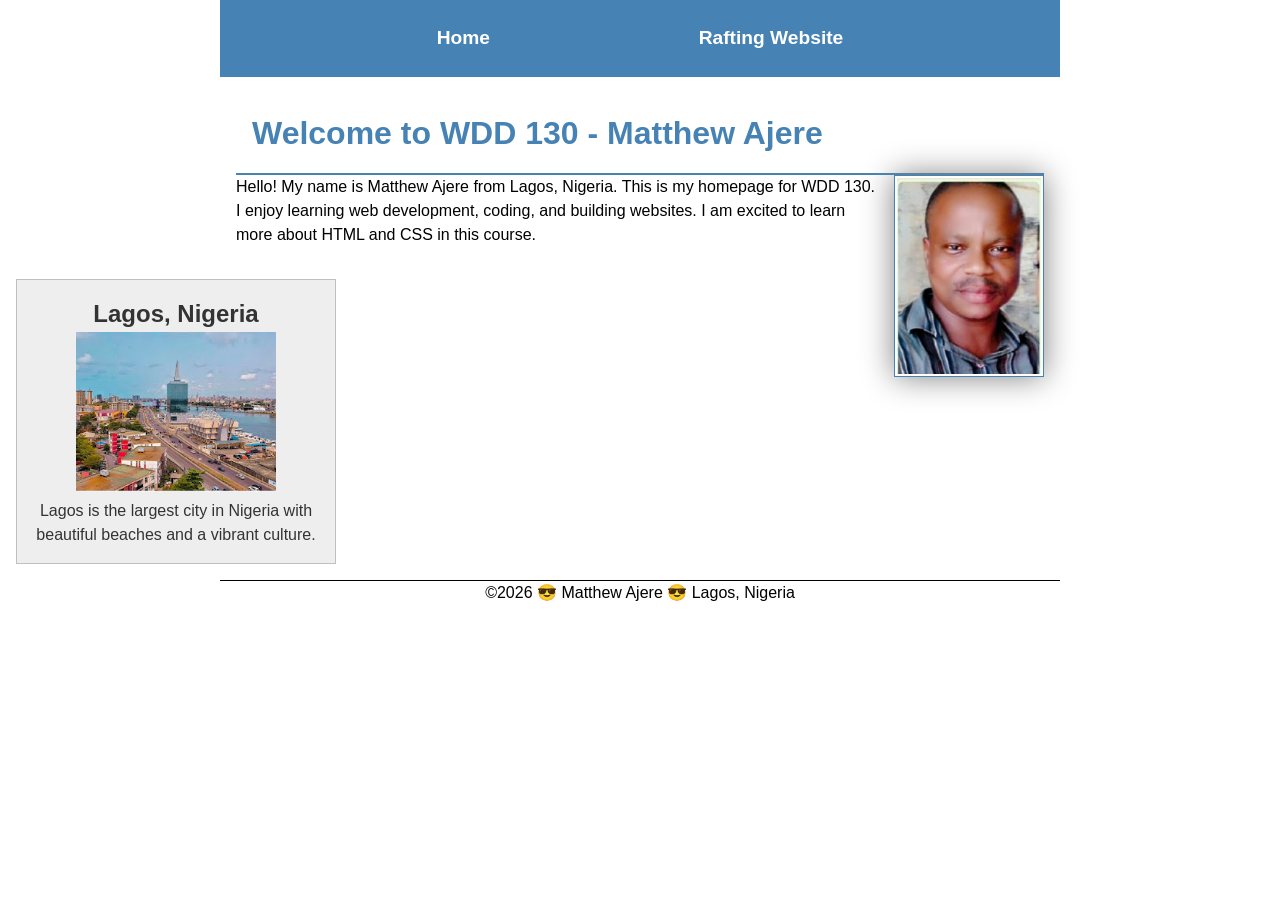
<file: index.html>
<!DOCTYPE html>
<html lang="en-US">
<head>
<meta charset="UTF-8">
<meta name="viewport" content="width=device-width, initial-scale=1.0">
<title>WDD 130 | Personal Homepage - Matthew Ajere</title>
 <meta name="description" content="Matthew Ajere's WDD 130 home page with information about me and my journey learning web development.">
<meta name="author" content="Matthew Ajere">
<link rel="stylesheet" href="styles/styles.css"> 
</head>
<body>
<header>
<nav>
<a href="#">Home</a>
<a href="wwr/about.html">Rafting Website</a>
</nav>
</header>
<main>
<h1>Welcome to WDD 130 - Matthew Ajere</h1>
<img src="images/profile.jpg" alt="Hello, my name is Matthew Ajere" width="200">
<p>Hello! My name is Matthew Ajere from Lagos, Nigeria. This is my homepage for WDD 130. I enjoy learning web development, coding, and building websites. I am excited to learn more about HTML and CSS in this course.</p>
</main>
<aside>
<h2>Lagos, Nigeria</h2>
<img src="images/lagos.jpg" alt="Lagos, Nigeria">
<p>Lagos is the largest city in Nigeria with beautiful beaches and a vibrant culture.</p>
</aside>
<footer>
<p>©2026 😎 Matthew Ajere 😎 Lagos, Nigeria</p>
</footer>
</body>
</html>
</file>
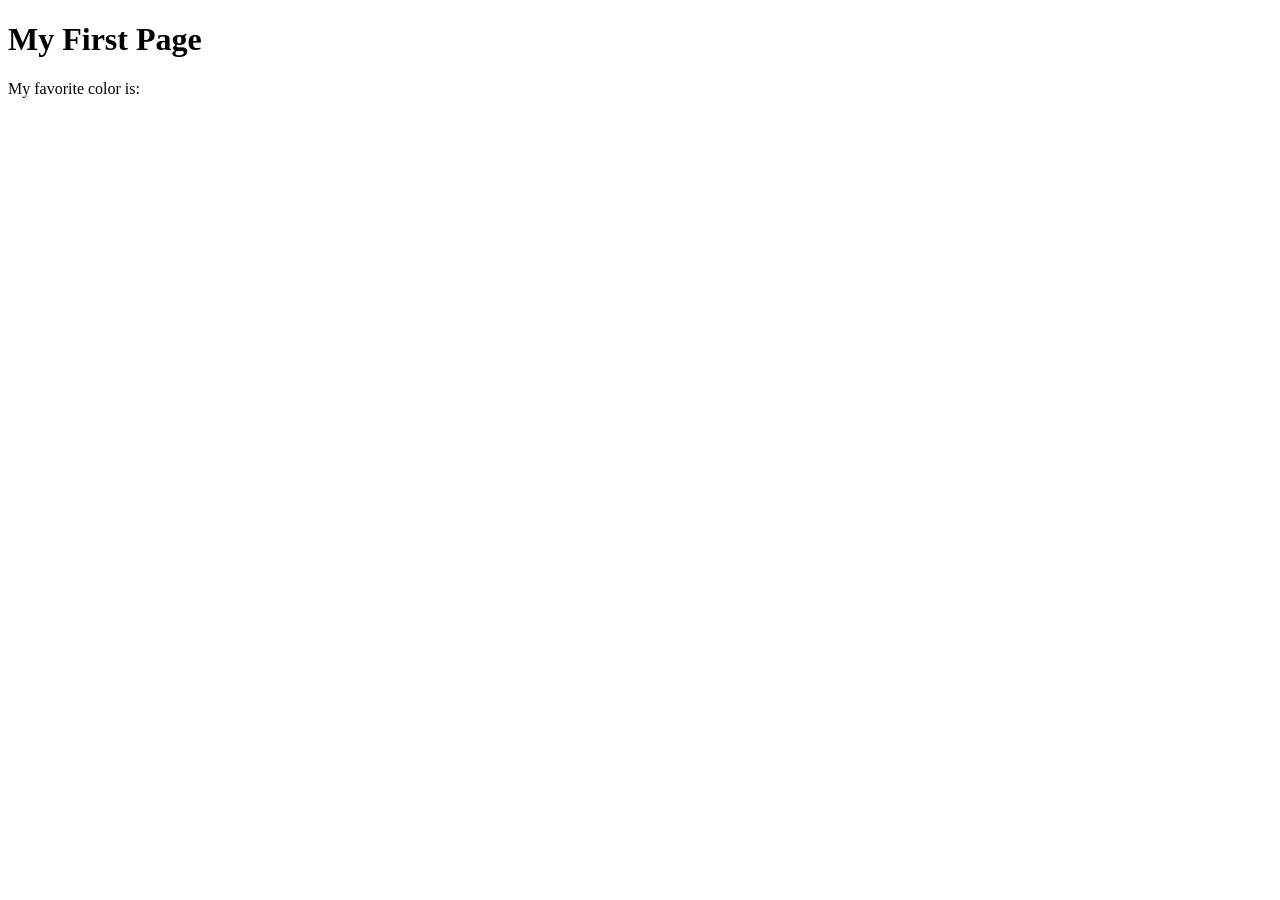
<file: week01/first-page.html>
<!DOCTYPE html>
<html lang="en">

<head>
    <meta charset="UTF-8">
    <meta name="viewport" content="width=device-width, initial-scale=1.0">
    <title>My First Page</title>
</head>

<body>
    <h1>My First Page</h1>
    <p>My favorite color is: </p>
</body>

</html>
</file>
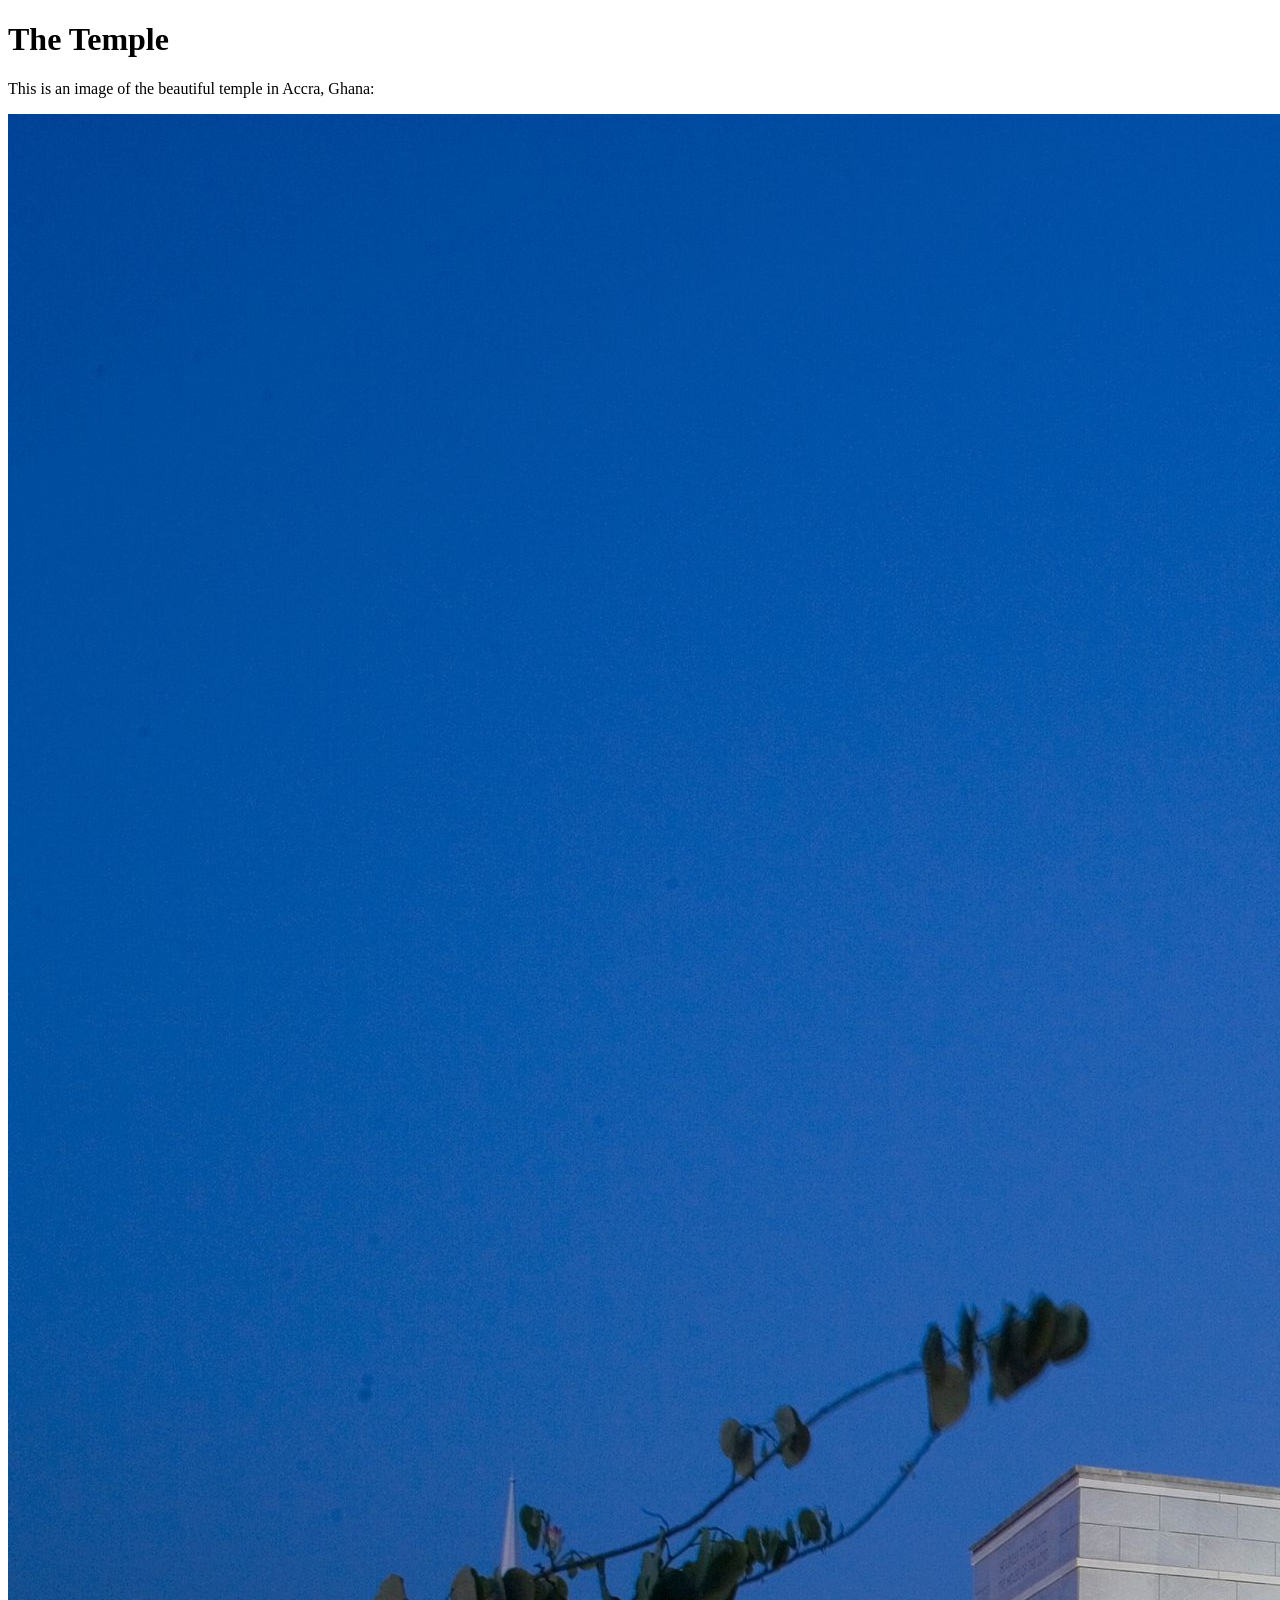
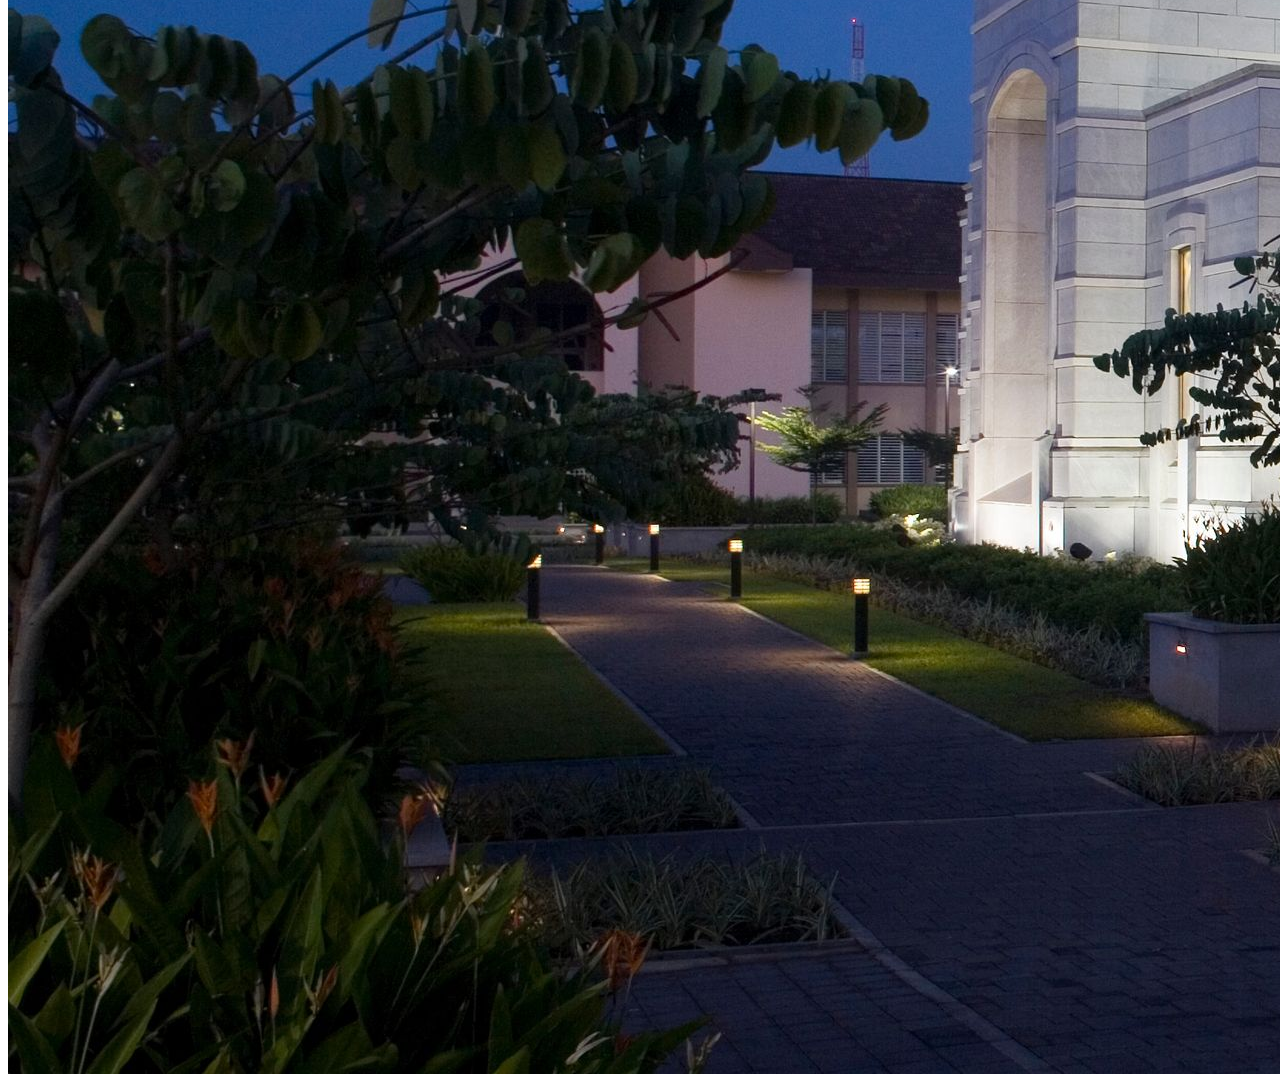
<file: week01/images.html>
<!DOCTYPE html>
<html lang="en">

<head>
    <meta charset="UTF-8">
    <meta name="viewport" content="width=device-width, initial-scale=1.0">
    <title>Temple Image</title>
</head>

<body>
    <h1>The Temple</h1>
    <p>This is an image of the beautiful temple in Accra, Ghana:</p>
    <img src="images/temple-large.jpeg" alt="The Accra Ghana Temple">

</body>

</html>
</file>
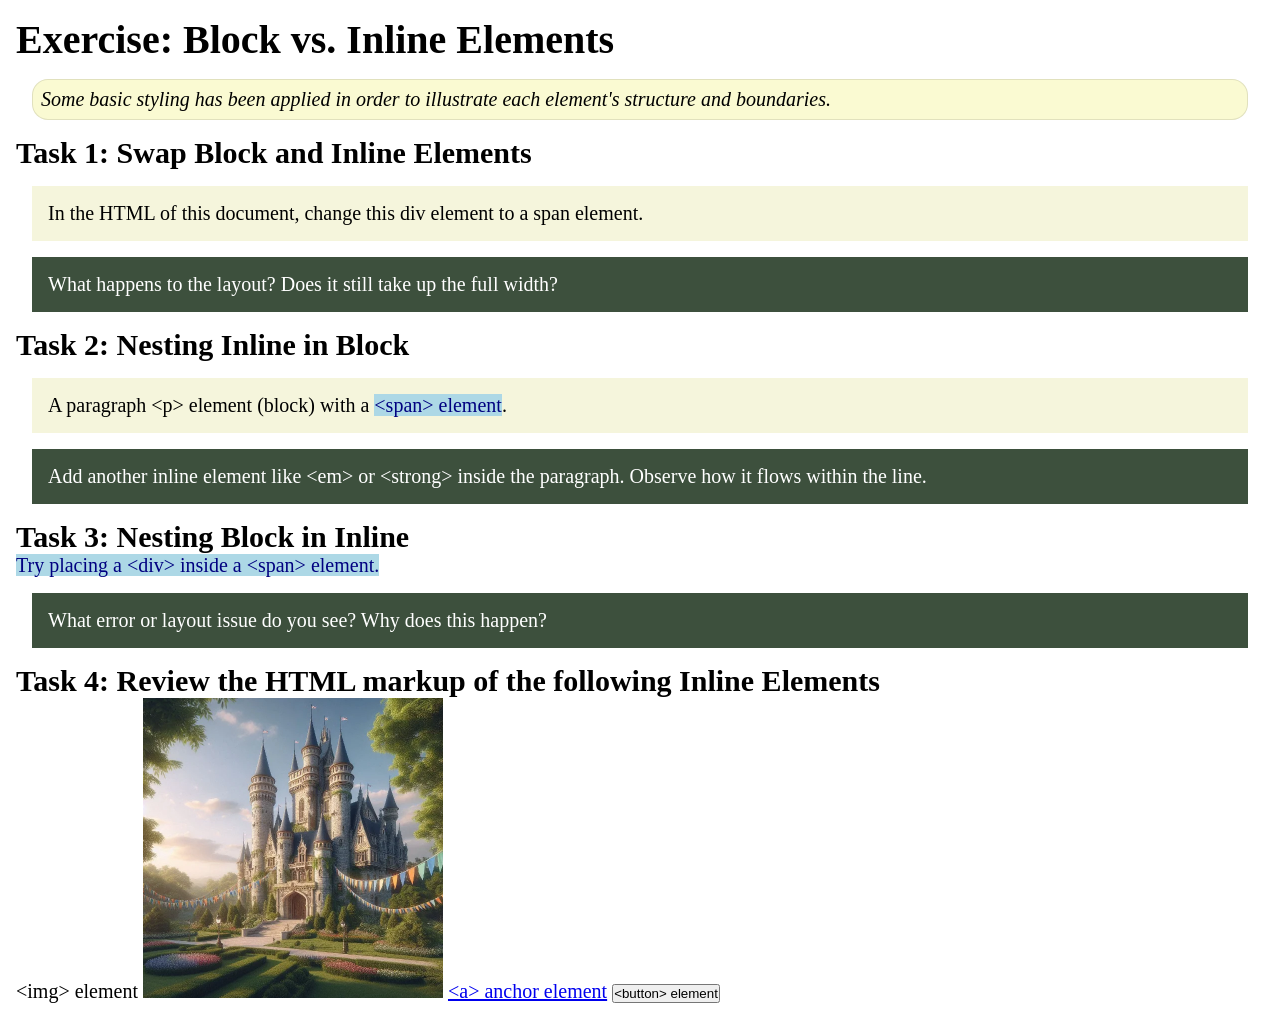
<file: week02/block-vs-inline.html>
<!DOCTYPE html>
<html lang="en">

<head>
    <meta charset="UTF-8">
    <meta name="viewport" content="width=device-width, initial-scale=1.0">
    <title>Exercise: Block vs. Inline Elements</title>
    <link rel="stylesheet" href="styles/block-vs-inline.css">
</head>

<body>
    <main>
        <h1>Exercise: Block vs. Inline Elements</h1>
        <p class="note">Some basic styling has been applied in order to illustrate each element's structure and boundaries.</p>

        <h2>Task 1: Swap Block and Inline Elements</h2>
        <div>In the HTML of this document, change this div element to a span element.</div>

        <p class="question">What happens to the layout? Does it still take up the full width?</p>

        <h2>Task 2: Nesting Inline in Block</h2>
        <p>A paragraph &lt;p&gt; element (block) with a <span>&lt;span&gt; element</span>.</p>
        <p class="question">Add another inline element like &lt;em&gt; or &lt;strong&gt; inside the paragraph. Observe how it flows within the line.</p>

        <h2>Task 3: Nesting Block in Inline</h2>
        <span>Try placing a &lt;div&gt; inside a &lt;span&gt; element.</span>
        <p class="question">What error or layout issue do you see? Why does this happen?</p>

        <h2>Task 4: Review the HTML markup of the following Inline Elements</h2>
        &lt;img&gt; element
        <img src="images/castle.webp" alt="placeholder image (images are inline)" width="300" height="300">
        <a href="https://churchofjesuschrist.org">&lt;a&gt; anchor element</a>
        <button type="button">&lt;button&gt; element</button>
    </main>
</body>

</html>
</file>
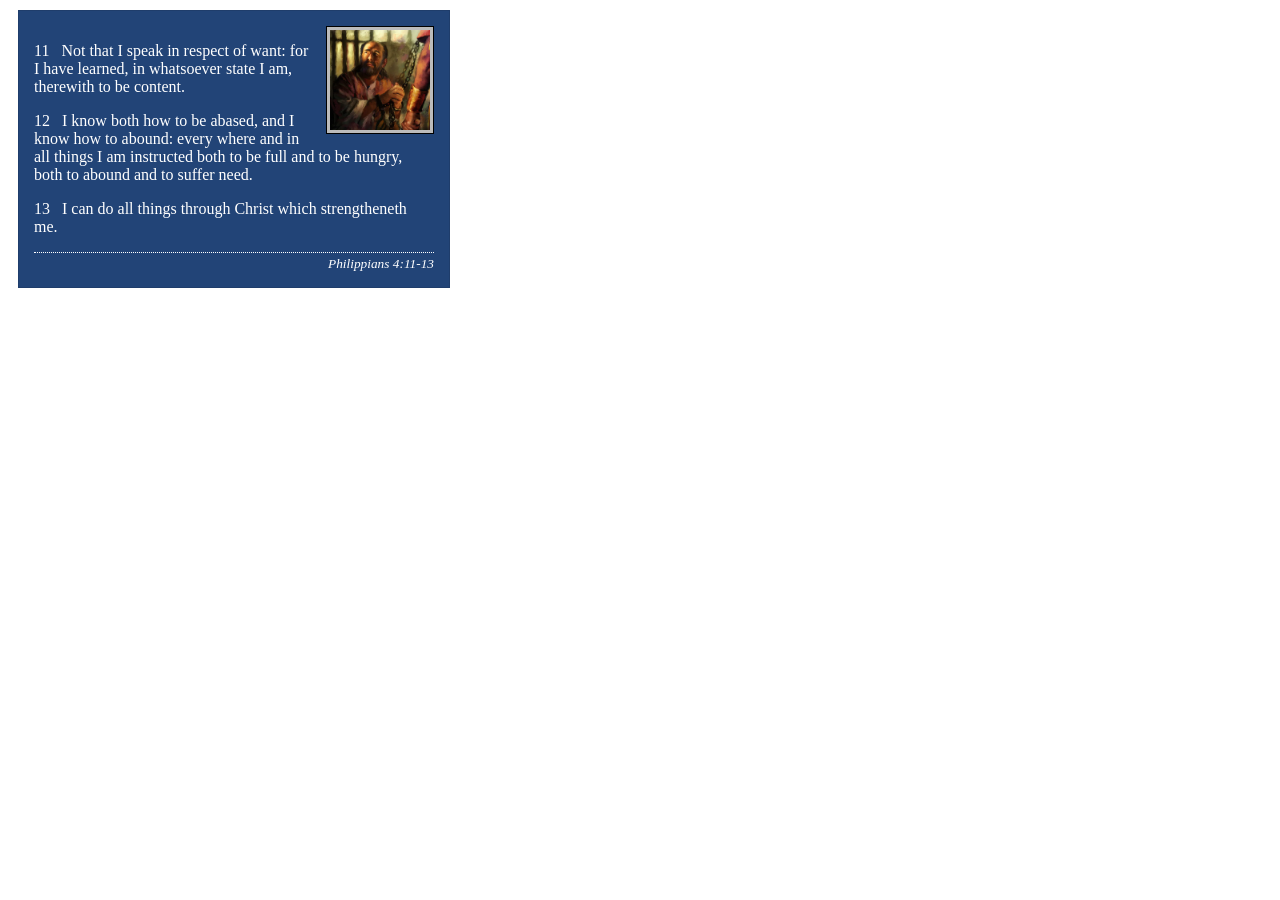
<file: week02/box-model-solution.html>
<!DOCTYPE html>
<html lang="en">

<head>
    <meta charset="UTF-8">
    <meta name="viewport" content="width=device-width, initial-scale=1.0">
    <title>Box Model Activity</title>
    <link rel="stylesheet" href="styles/box-model-solution.css">
</head>

<body>
    <main>
        <div class="callout">
            <img src="images/apostle-paul-imprisoned.webp" alt="Paul the Apostle - Imprisoned in Rome" width="200" height="200">
            <blockquote>
                <p>11 &nbsp; Not that I speak in respect of want: for I have learned, in whatsoever state I am, therewith to be content.</p>
                <p>12 &nbsp; I know both how to be abased, and I know how to abound: every where and in all things I am instructed both to be full and to be hungry, both to abound and to suffer need.</p>
                <p>13 &nbsp; I can do all things through Christ which strengtheneth me.</p>
            </blockquote>
            <cite>Philippians 4:11-13</cite>
        </div>
    </main>
</body>

</html>
</file>
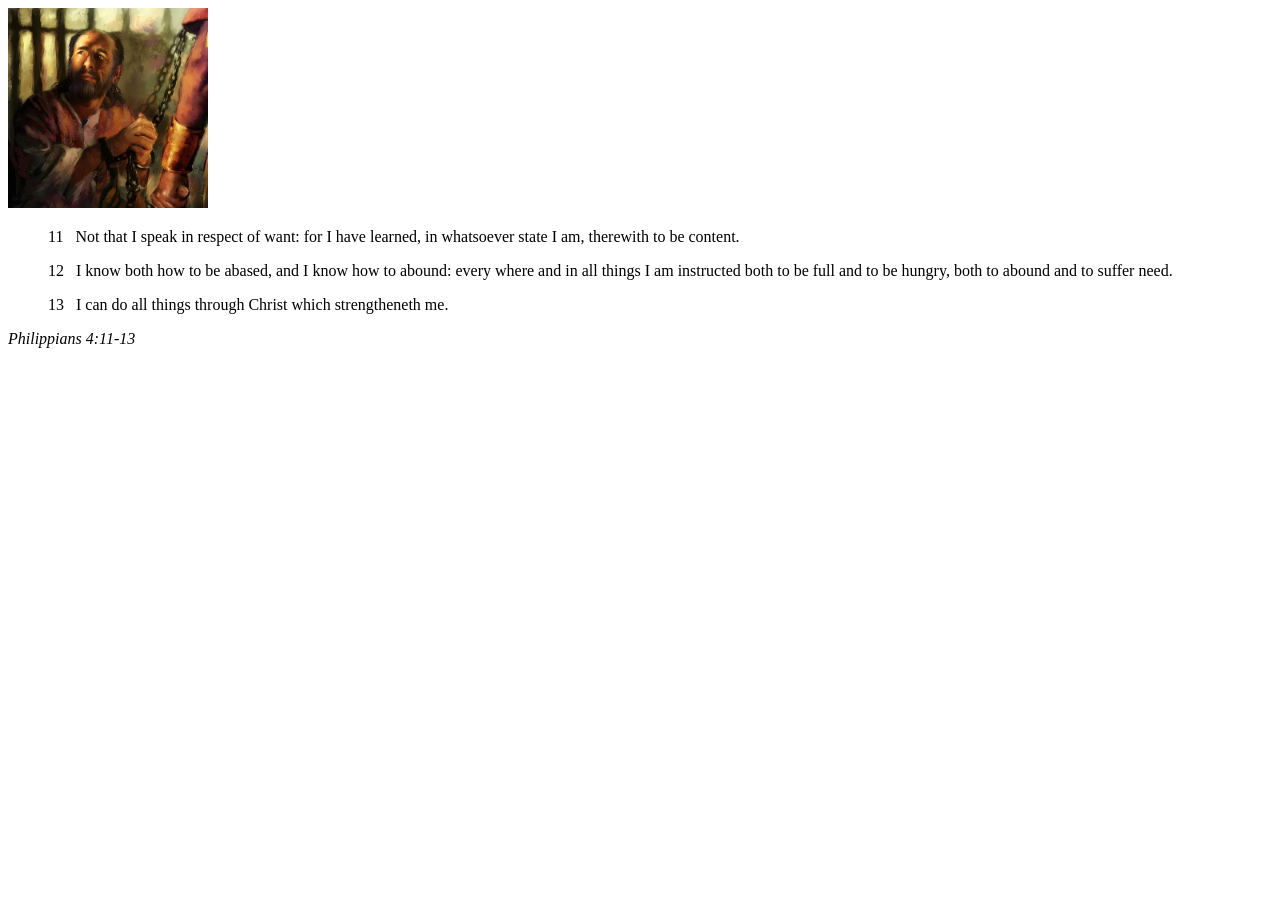
<file: week02/box-model.html>
<!DOCTYPE html>
<html lang="en">

<head>
    <meta charset="UTF-8">
    <meta name="viewport" content="width=device-width, initial-scale=1.0">
    <title>Box Model Activity</title>
</head>

<body>
    <main>
        <div class="callout">
            <img src="images/apostle-paul-imprisoned.webp" alt="Paul the Apostle - Imprisoned in Rome" width="200" height="200">
            <blockquote>
                <p>11 &nbsp; Not that I speak in respect of want: for I have learned, in whatsoever state I am, therewith to be content.</p>
                <p>12 &nbsp; I know both how to be abased, and I know how to abound: every where and in all things I am instructed both to be full and to be hungry, both to abound and to suffer need.</p>
                <p>13 &nbsp; I can do all things through Christ which strengtheneth me.</p>
            </blockquote>
            <cite>Philippians 4:11-13</cite>
        </div>
    </main>
</body>

</html>
</file>
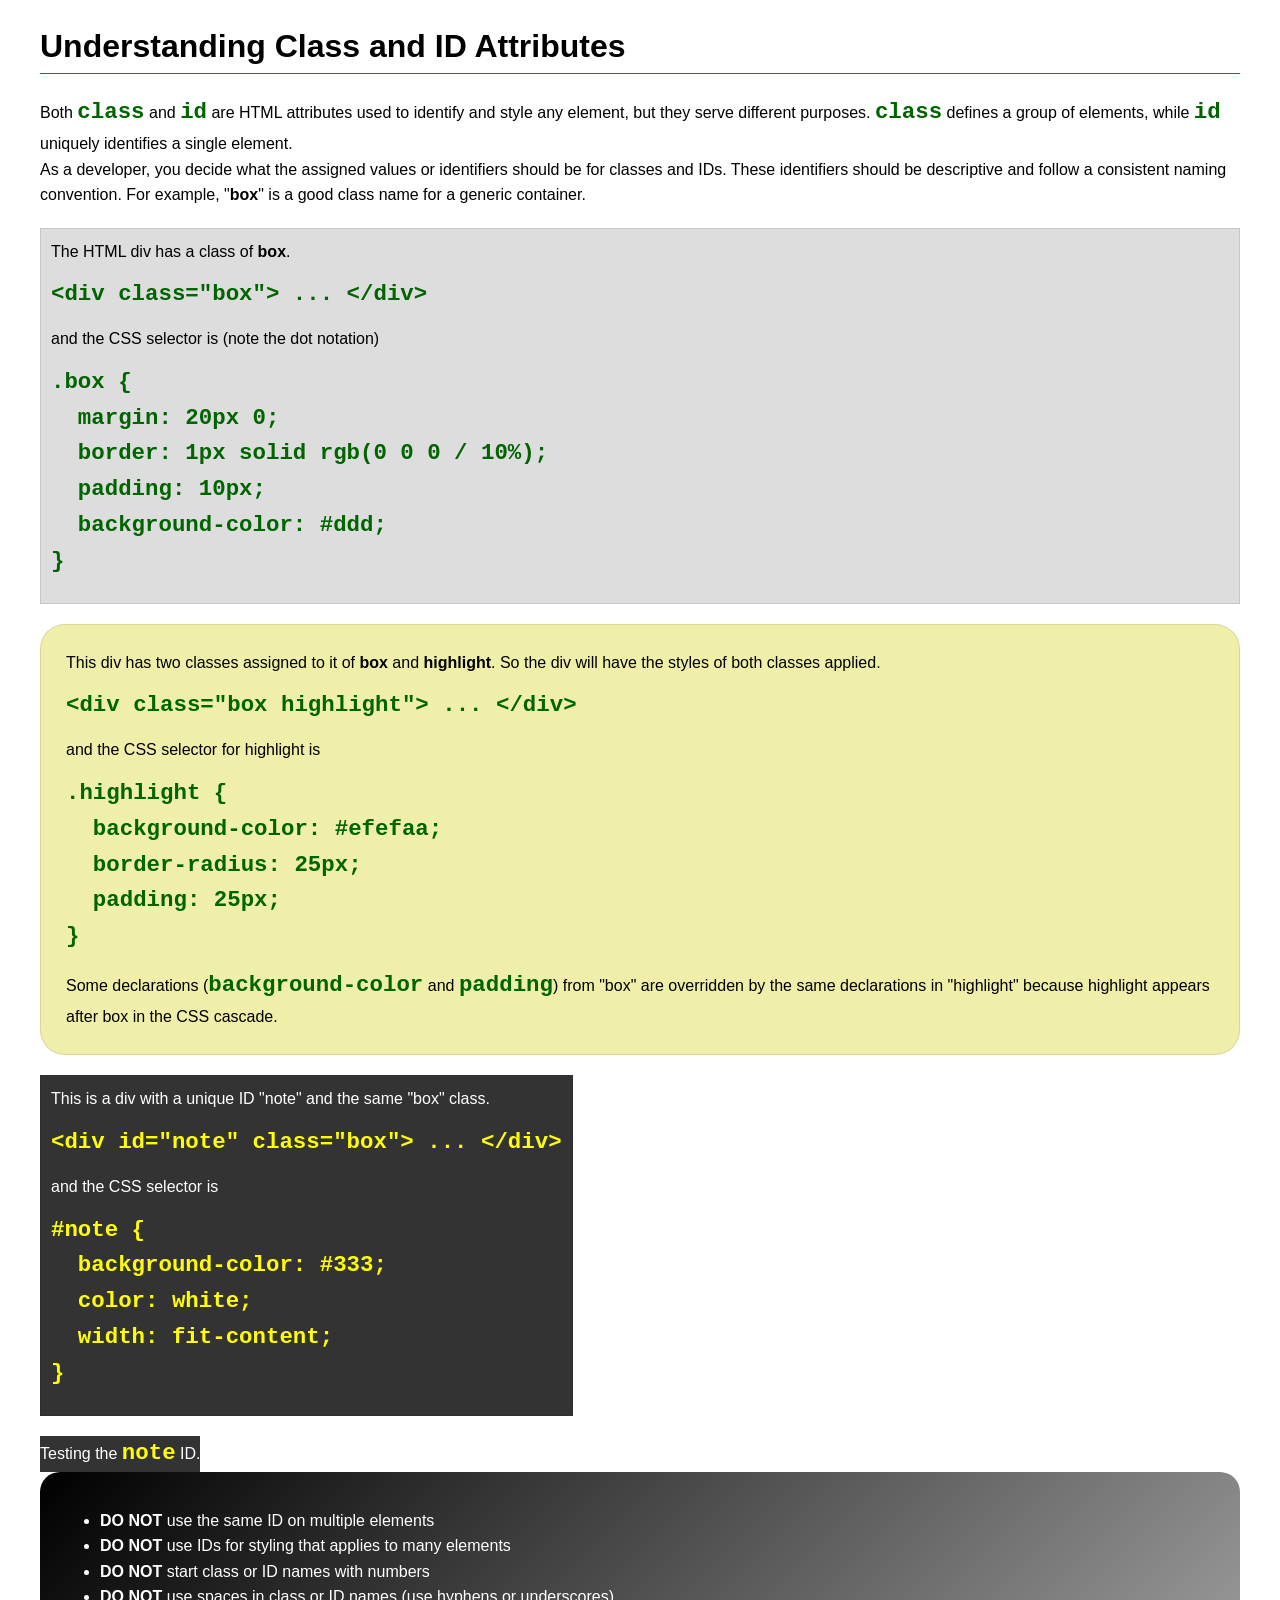
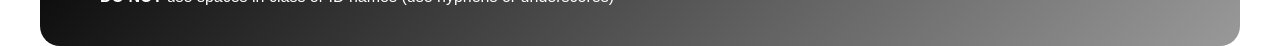
<file: week03/class-and-id.html>
<!DOCTYPE html>
<html lang="en">

<head>
    <meta charset="UTF-8">
    <meta name="viewport" content="width=device-width, initial-scale=1.0">
    <title>Class vs ID Attributes</title>
    <link rel="stylesheet" href="styles/class-and-id.css">
</head>

<body>
    <h1>Understanding Class and ID Attributes</h1>
    <p>Both <code>class</code> and <code>id</code> are HTML attributes used to identify and style any element, but they serve different purposes. <code>class</code> defines a group of elements, while <code>id</code> uniquely identifies a single element.</p>
    <p>As a developer, you decide what the assigned values or identifiers should be for classes and IDs. These identifiers should be descriptive and follow a consistent naming convention. For example, "<strong>box</strong>" is a good class name for a generic container.</p>
    <div class="box">
        <p>The HTML div has a class of <strong>box</strong>.</p>
        <pre><code class="html">&lt;div class="box"&gt; ... &lt;/div&gt;</code></pre>
        and the CSS selector is (note the dot notation)
        <pre><code class="css">.box {
  margin: 20px 0;
  border: 1px solid rgb(0 0 0 / 10%);
  padding: 10px;
  background-color: #ddd; 
}</code></pre>
    </div>

    <div class="box highlight">
        <p>This div has two classes assigned to it of <strong>box</strong> and <strong>highlight</strong>. So the div will have the styles of both classes applied.</p>
        <pre><code class="html">&lt;div class="box highlight"&gt; ... &lt;/div&gt;</code></pre>
        and the CSS selector for highlight is
        <pre><code class="css">.highlight {
  background-color: #efefaa;
  border-radius: 25px;
  padding: 25px;
}</code></pre>
        <p>Some declarations (<code>background-color</code> and <code>padding</code>) from "box" are overridden by the same declarations in "highlight" because highlight appears after box in the CSS cascade.</p>
    </div>

    <div id="note" class="box">
        <p>This is a div with a unique ID "note" and the same "box" class.</p>
        <pre><code class="html">&lt;div id="note" class="box"&gt; ... &lt;/div&gt;</code></pre>
        and the CSS selector is
        <pre><code class="css">#note {
  background-color: #333;
  color: white;
  width: fit-content;
}</code></pre>
    </div>

    <div id="note">
        <p>Testing the <code>note</code> ID.</p>
    </div>

    <section id="best-practice">
        <ul>
            <li><strong>DO NOT</strong> use the same ID on multiple elements</li>
            <li><strong>DO NOT</strong> use IDs for styling that applies to many elements</li>
            <li><strong>DO NOT</strong> start class or ID names with numbers</li>
            <li><strong>DO NOT</strong> use spaces in class or ID names (use hyphens or underscores)</li>
        </ul>
    </section>

</body>

</html>
</file>
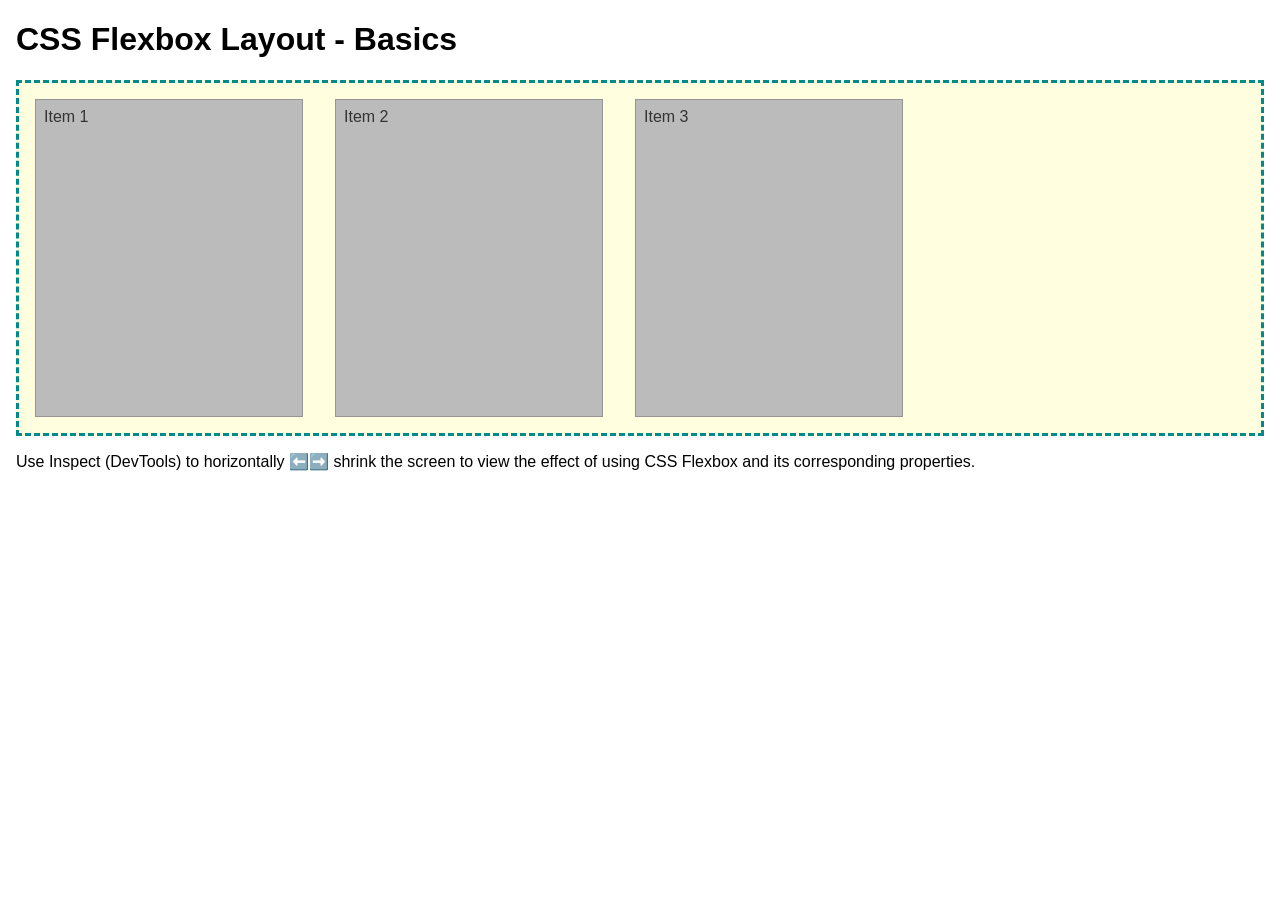
<file: week04/flexbox-layout.html>
<!DOCTYPE html>
<html lang="en">

<head>
    <meta charset="UTF-8">
    <meta name="viewport" content="width=device-width, initial-scale=1.0">
    <title>CSS Flexbox Layout - Basics</title>
    <link rel="stylesheet" href="styles/flexbox.css">
</head>

<body>
    <main>
        <h1>CSS Flexbox Layout - Basics</h1>
        <div class="flex-container">
            <div class="flex-item item1">Item 1</div>
            <div class="flex-item item2">Item 2</div>
            <div class="flex-item item3">Item 3</div>
        </div>
        <p>Use Inspect (DevTools) to horizontally ⬅️➡️ shrink the screen to view the effect of using CSS Flexbox and its corresponding properties.</p>
    </main>
</body>

</html>
</file>
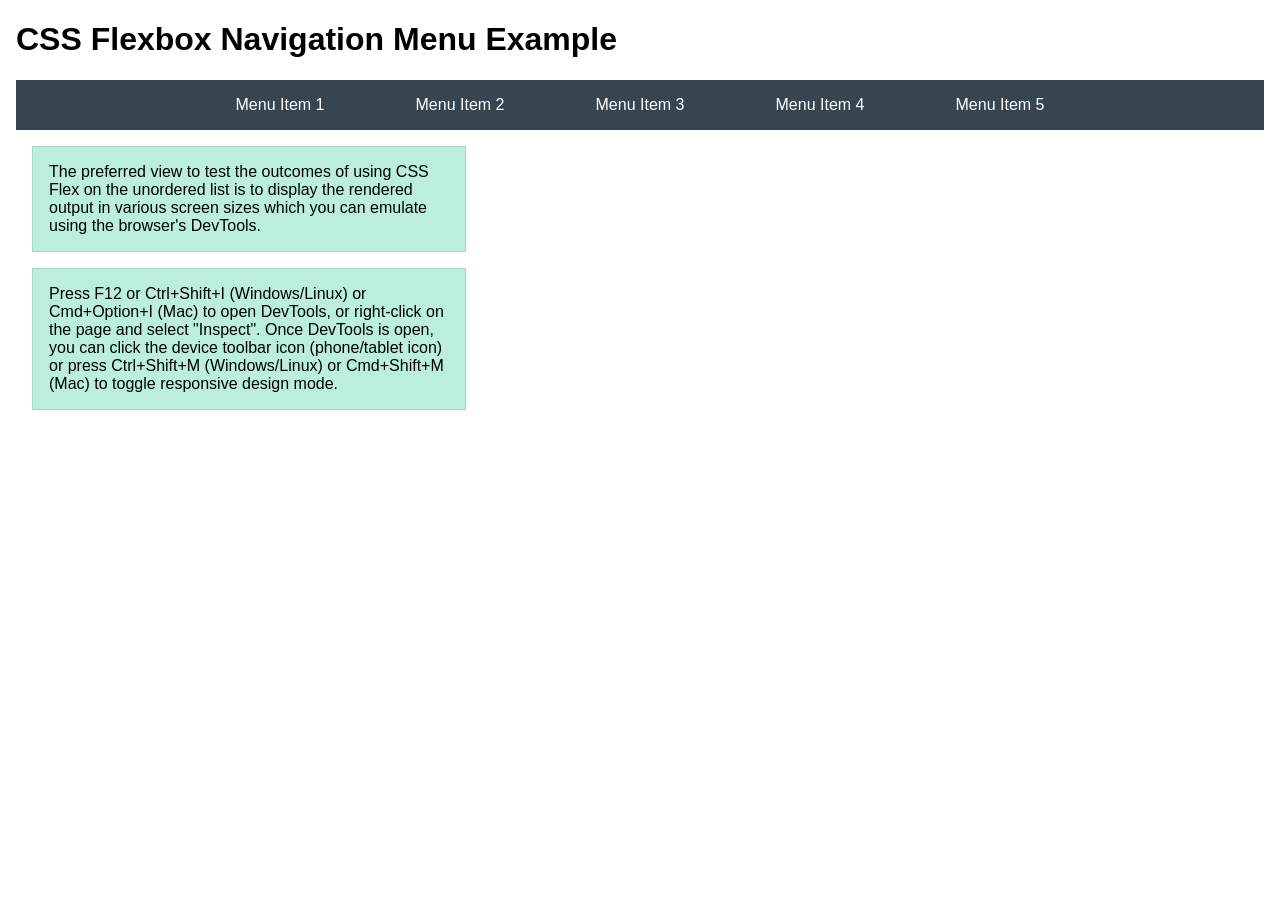
<file: week04/flexbox-menu.html>
<!DOCTYPE html>
<html lang="en">

<head>
    <meta charset="UTF-8">
    <meta name="viewport" content="width=device-width, initial-scale=1.0">
    <title>CSS Flexbox - Navigation Menu</title>
    <link rel="stylesheet" href="styles/flexbox-menu.css">
</head>

<body>
    <main>
        <h1>CSS Flexbox Navigation Menu Example</h1>
        <nav>
            <ul>
                <li><a href="#">Menu Item 1</a></li>
                <li><a href="#">Menu Item 2</a></li>
                <li><a href="#">Menu Item 3</a></li>
                <li><a href="#">Menu Item 4</a></li>
                <li><a href="#">Menu Item 5</a></li>
            </ul>
        </nav>
        <p>The preferred view to test the outcomes of using CSS Flex on the unordered list is to display the rendered output in various screen sizes which you can emulate using the browser's DevTools.</p>

        <p>Press F12 or Ctrl+Shift+I (Windows/Linux) or Cmd+Option+I (Mac) to open DevTools, or right-click on the page and select "Inspect". Once DevTools is open, you can click the device toolbar icon (phone/tablet icon) or press Ctrl+Shift+M (Windows/Linux) or Cmd+Shift+M (Mac) to toggle responsive design mode.</p>
    </main>
</body>

</html>
</file>
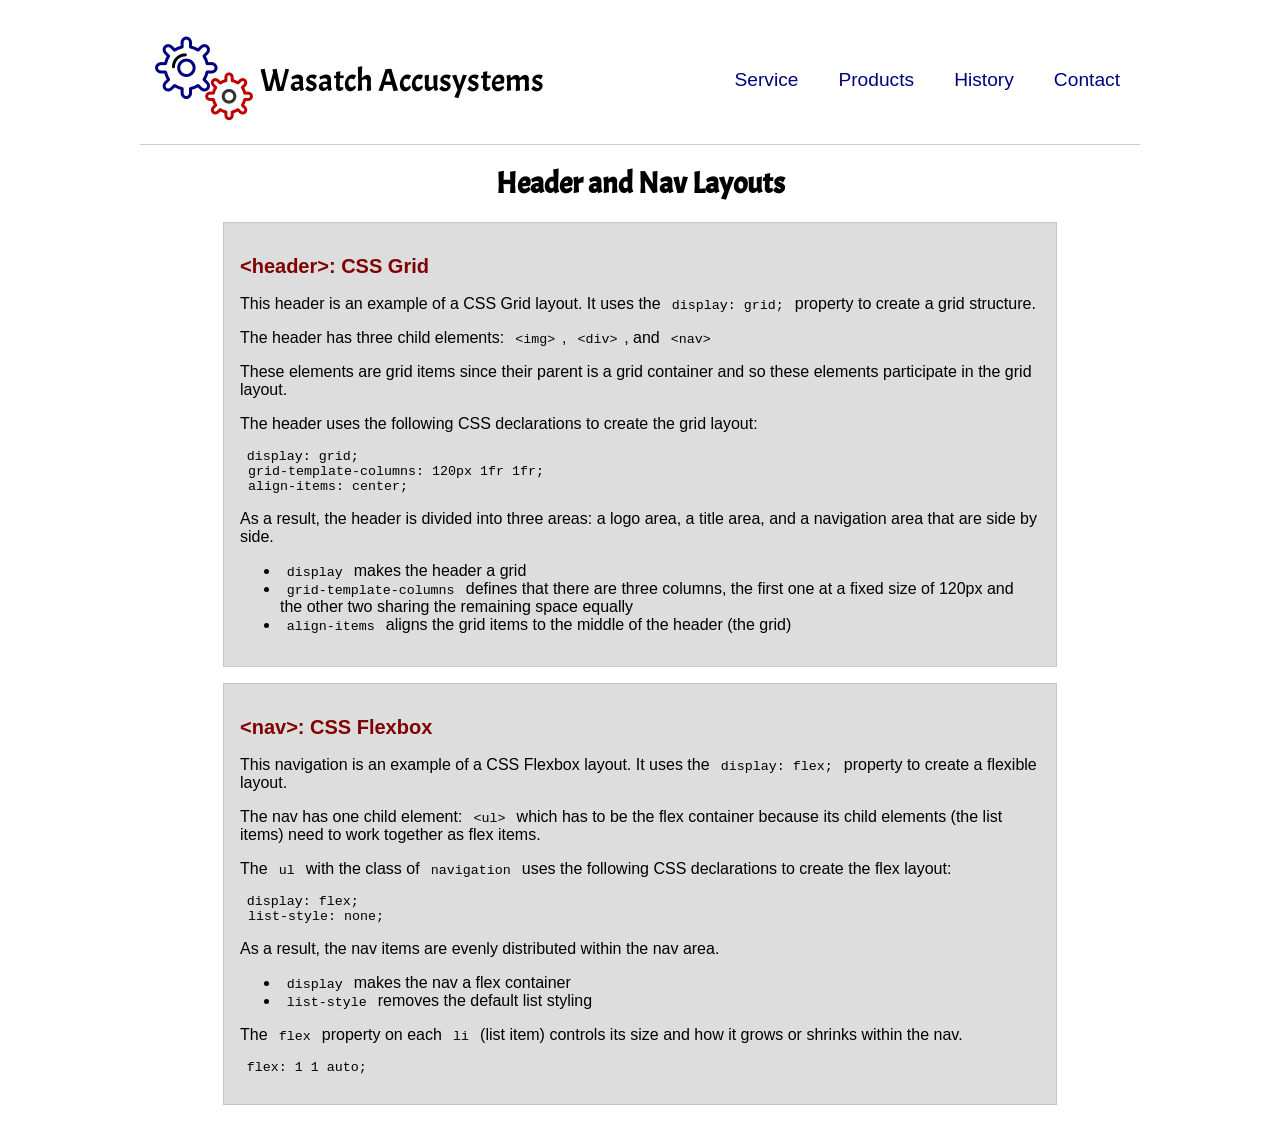
<file: week04/header-layout.html>
<!DOCTYPE html>
<html lang="en">

<head>
    <meta charset="UTF-8">
    <meta name="viewport" content="width=device-width, initial-scale=1.0">
    <title>Header and Nav Layout</title>
    <link rel="stylesheet" href="styles/layout.css">
    <link rel="preconnect" href="https://fonts.googleapis.com">
    <link rel="preconnect" href="https://fonts.gstatic.com" crossorigin>
    <link href="https://fonts.googleapis.com/css2?family=Acme&display=swap" rel="stylesheet">
</head>

<body>
    <header>
        <img src="images/colored-gears.png" alt="Sample Logo">
        <div id="logo">Wasatch Accusystems</div>
        <nav>
            <ul class="navigation">
                <li><a href="#">Service</a></li>
                <li><a href="#">Products</a></li>
                <li><a href="#">History</a></li>
                <li><a href="#">Contact</a></li>
            </ul>
        </nav>
    </header>
    <main>
        <h1>Header and Nav Layouts</h1>
        <section>
            <h2>&lt;header&gt;: CSS Grid</h2>
            <p>This header is an example of a CSS Grid layout. It uses the <code>display: grid;</code> property to create a grid structure.</p>
            <p>The header has three child elements: <code>&lt;img&gt;</code>, <code>&lt;div&gt;</code>, and <code>&lt;nav&gt;</code></p>
            <p>These elements are grid items since their parent is a grid container and so these elements participate in the grid layout.</p>
            <p>The header uses the following CSS declarations to create the grid layout:</p>
            <pre><code>display: grid;
 grid-template-columns: 120px 1fr 1fr;
 align-items: center;</code></pre>

            <p>As a result, the header is divided into three areas: a logo area, a title area, and a navigation area that are side by side.</p>

            <ul>
                <li><code>display</code> makes the header a grid</li>
                <li><code>grid-template-columns</code> defines that there are three columns, the first one at a fixed size of 120px and the other two sharing the remaining space equally</li>
                <li><code>align-items</code> aligns the grid items to the middle of the header (the grid)</li>
            </ul>
        </section>

        <section>
            <h2>&lt;nav&gt;: CSS Flexbox</h2>
            <p>This navigation is an example of a CSS Flexbox layout. It uses the <code>display: flex;</code> property to create a flexible layout.</p>
            <p>The nav has one child element: <code>&lt;ul&gt;</code> which has to be the flex container because its child elements (the list items) need to work together as flex items.</p>
            <p>The <code>ul</code> with the class of <code>navigation</code> uses the following CSS declarations to create the flex layout:</p>
            <pre><code>display: flex;
 list-style: none;</code></pre>

            <p>As a result, the nav items are evenly distributed within the nav area.</p>
            <ul>
                <li><code>display</code> makes the nav a flex container</li>
                <li><code>list-style</code> removes the default list styling</li>
            </ul>

            <p>The <code>flex</code> property on each <code>li</code> (list item) controls its size and how it grows or shrinks within the nav.</p>
            <pre><code>flex: 1 1 auto;</code></pre>
        </section>
    </main>

</body>

</html>
</file>
<file: styles/styles.css>
* {
  margin: 0;
  padding: 0;
  box-sizing: border-box;
}

body {
  font-family: Arial, Helvetica, sans-serif;
  line-height: 1.5;
}

header, footer {
  max-width: 840px;
  margin: 0 auto;
}

nav {
  background-color: steelblue;
  padding: 1rem;
  display: flex;
  justify-content: space-evenly;
  align-items: center;
}

nav a {
  color: white;
  display: block;
  padding: 0.5rem;
  text-decoration: none;
  font-size: 1.2rem;
  font-weight: 700;
}

h1 {
  color: steelblue;
  border-bottom: 2px solid steelblue;
  padding: 1rem;
}

main {
  max-width: 840px;
  margin: 0 auto;
  padding: 1rem;
}

main img {
  width: 150px;
  height: auto;
  border: 1px solid steelblue;
  padding: 2px;
  box-shadow: 0 0 30px gray;
  float: right;
  margin: 0 0 1rem 1rem;
}

p {
  padding: 0;
}

aside {
  width: 20rem;
  margin: 1rem;
  border: 1px solid rgb(0 0 0 / 0.2);
  padding: 1rem;
  background-color: #eee;
  color: #333;
  text-align: center;
}

aside img {
  width: 200px;
  height: auto;
}

footer {
  margin-top: 15px;
  border-top: 1px solid #000;
  text-align: center;
}
</file>
<file: week02/styles/block-vs-inline.css>
* {
    margin: 0;
    padding: 0;
}

body {
    font-size: 20px;
    margin: 1rem;
}

p,
div {
    background-color: beige;
    margin: 1rem;
    padding: 1rem;
}

span {
    color: navy;
    background-color: lightblue;
}

code {
    margin: 0;
    padding: 0;
    color: green;
    font-size: 1.2rem;
}

.note {
    font-style: italic;
    background-color: lightgoldenrodyellow;
    border-radius: 1rem;
    border: 1px solid rgb(0 0 0 / 10%);
    margin: 1rem;
    padding: .5rem;
}

.question {
    background-color: #3d503d;
    color: #fff;
}
</file>
<file: week02/styles/box-model-solution.css>
.callout {
    max-width: 400px;
    margin: 10px;
    border: 1px solid rgb(0 0 0 / 10%);
    padding: 15px;
    background-color: #247;
    color: #fff;
}

.callout img {
    float: right;
    margin: 0 0 10px 15px;
    border: 1px solid #000;
    padding: 3px;
    background-color: #bbb;
    width: 100px;
    height: auto;
}

blockquote {
    margin: 0;
}

cite {
    display: block;
    border-top: 1px dotted #fff;
    padding-top: 3px;
    text-align: right;
    font-size: smaller;
}
</file>
<file: week03/styles/class-and-id.css>
body {
    font-family: Arial, sans-serif;
    line-height: 1.6;
    margin: 0;
    padding: 0 40px;
}

h1 {
    border-bottom: 1px solid rgb(0 110 182);
    padding-bottom: 0;
}

p {
    margin: 0;
}

code {
    color: darkgreen;
    font-weight: 700;
    font-size: 1.4rem;
}

/* Class examples - can be reused */
.box {
    margin: 20px 0;
    border: 1px solid rgb(0 0 0 / 10%);
    padding: 10px;
    background-color: #ddd;
    /* this is shorthand for #dddddd */
}

.highlight {
    background-color: #efefaa;
    border-radius: 25px;
    padding: 25px;
}

/* ID examples - should be unique */

#note {
    background-color: #333;
    color: white;
    width: fit-content;
}

#note code {
    color: yellow;
}

#best-practice {
    background: linear-gradient(135deg, #000 0%, #999 100%);
    color: white;
    border-radius: 20px;
    padding: 20px;
}
</file>
<file: week04/styles/flexbox.css>
body {
    font-family: Helvetica, Arial, sans-serif;
    margin: 1rem;
}

.flex-container {
    border: 3px dashed darkcyan;
    background-color: lightyellow;
    display: flex;
    flex-wrap: wrap;
}

.flex-item {
    width: 250px;
    margin: 1rem;
    border: 1px solid rgb(0 0 0 / 20%);
    padding: 0.5rem;
    background-color: #bbb;
    color: #333;
}

.item1 {
    min-height: 100px;
}

.item2 {
    min-height: 200px;
}

.item3 {
    min-height: 300px;
}
</file>
<file: week04/styles/flexbox-menu.css>
body {
    font-family: Helvetica, Arial, sans-serif;
    margin: 1rem;
}

nav {
    background-color: #36454f;
}

nav ul {
    list-style-type: none;
    display: flex;
    flex-wrap: wrap;
    max-width: 900px;
    margin: 0 auto;
    padding: 0;
    justify-content: space-around;
    align-items: center;
}

nav a {
    display: block;
    color: #fff;
    text-align: center;
    padding: 1rem;
    text-decoration: none;
}

p {
    margin: 1rem;
    border: 1px solid rgb(0 0 0 / 10%);
    padding: 1rem;
    background-color: #bed;
    max-width: 400px;
}
</file>
<file: week04/styles/layout.css>
header {
    margin: 1rem auto;
    display: grid;
    grid-template-columns: 120px 1fr 1fr;
    align-items: center;
    border-bottom: 1px solid #ccc;
    max-width: 1000px;
}

.logo img {
    margin: 0 0.25rem 0 1rem;
    width: 64px;
    height: auto;
}

#logo {
    font-size: 2rem;
    font-family: Acme, Arial, sans-serif;
}

.navigation {
    display: flex;
    list-style: none;
}

.navigation li {
    flex: 1 1 auto;
}

.navigation a {
    display: block;
    color: navy;
    padding: 20px;
    text-decoration: none;
    font-size: 1.2rem;
}

.navigation a:hover {
    color: tomato;
    text-decoration: underline;
}

body {
    font-family: Arial, sans-serif;
}

h1 {
    font-size: 1.85rem;
    text-align: center;
    font-family: Acme, Arial, sans-serif;
}

h2 {
    color: maroon;
    font-size: 1.25rem;
}

section {
    margin: 1em auto;
    padding: 1em;
    border: 1px solid rgb(0 0 0 / 10%);
    background-color: #ddd;
    width: min(800px, 100%);
}

code {
    font-family: 'Courier New', Courier, monospace;
    font-size: smaller;
    padding: 0.5em;
}
</file>
